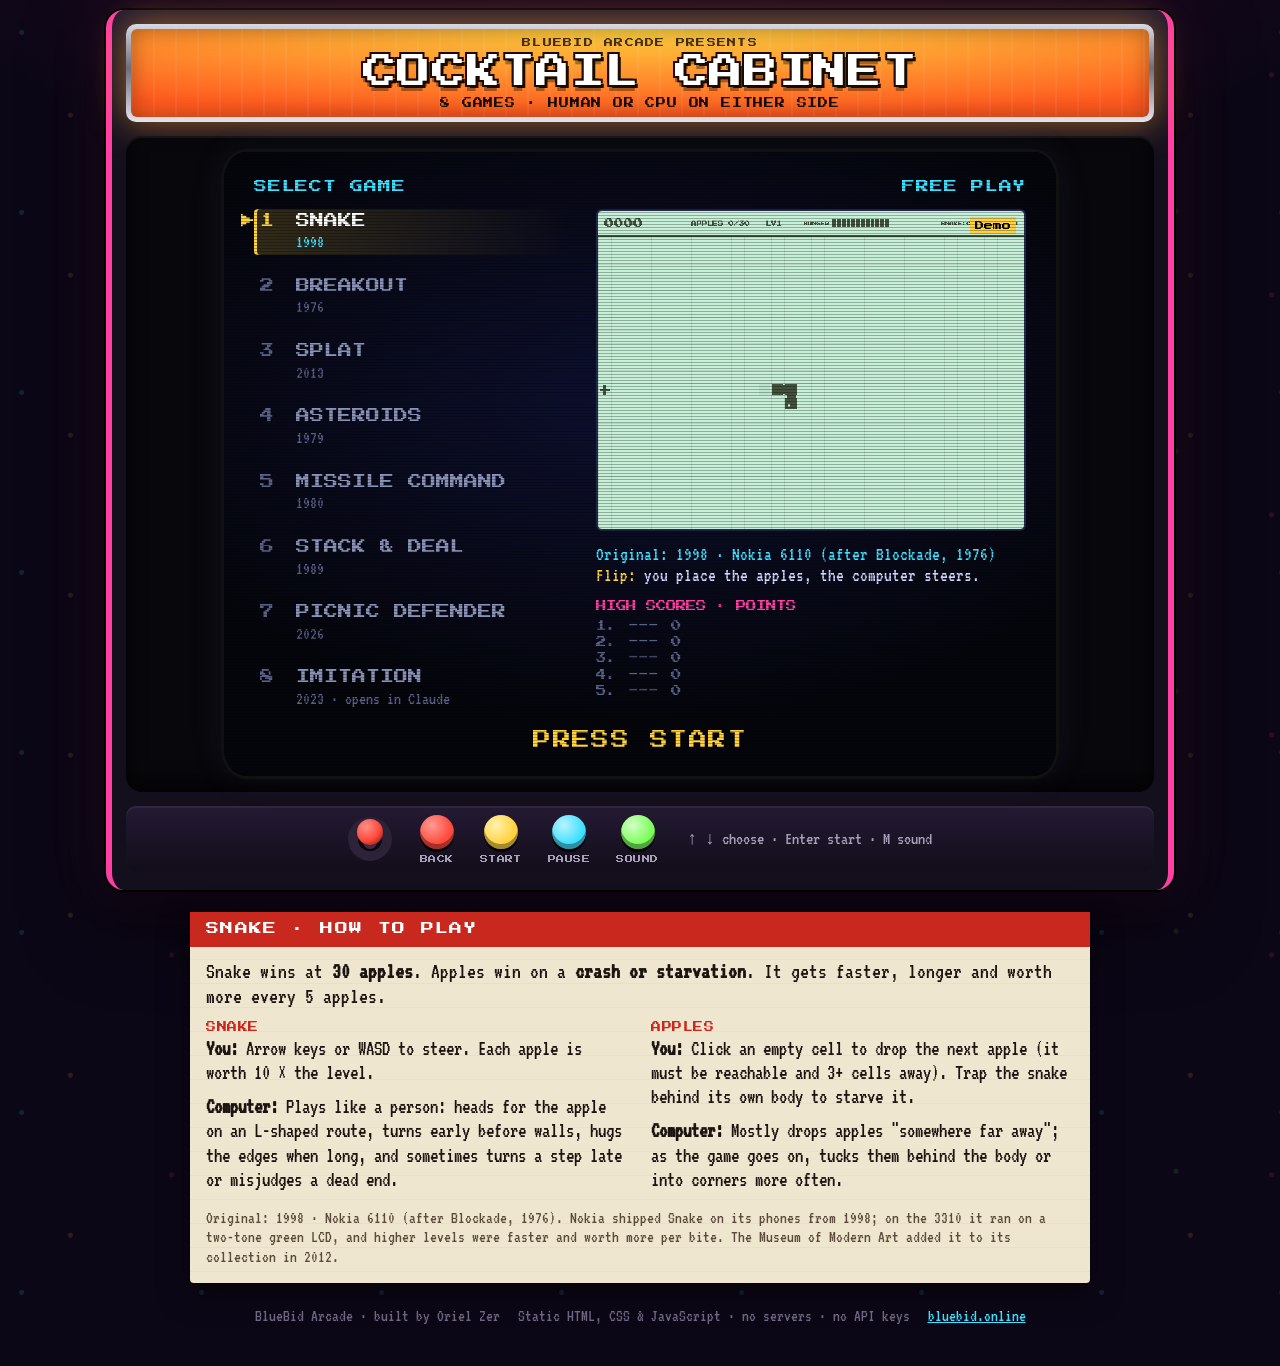
<file: index.html>
<!doctype html>
<html lang="en">
<head>
  <meta charset="utf-8">
  <meta name="viewport" content="width=device-width, initial-scale=1">
  <title>Cocktail Cabinet — BlueBid Arcade</title>
  <meta name="description" content="Eight arcade games in one cabinet. Every game plays both ways: take either side yourself, or hand it to the computer.">
  <link rel="preconnect" href="https://fonts.googleapis.com">
  <link rel="preconnect" href="https://fonts.gstatic.com" crossorigin>
  <link href="https://fonts.googleapis.com/css2?family=Press+Start+2P&family=VT323&display=swap" rel="stylesheet">
  <link rel="icon" href="data:image/svg+xml,%3Csvg xmlns='http://www.w3.org/2000/svg' viewBox='0 0 16 16' shape-rendering='crispEdges'%3E%3Crect width='16' height='16' fill='%23120a24'/%3E%3Crect x='3' y='2' width='10' height='2' fill='%23ff3fa4'/%3E%3Crect x='2' y='4' width='12' height='7' fill='%23ffd23f'/%3E%3Crect x='4' y='6' width='2' height='2' fill='%23120a24'/%3E%3Crect x='10' y='6' width='2' height='2' fill='%23120a24'/%3E%3Crect x='3' y='11' width='3' height='3' fill='%233fe0ff'/%3E%3Crect x='10' y='11' width='3' height='3' fill='%233fe0ff'/%3E%3C/svg%3E">
  <link rel="stylesheet" href="css/cabinet.css">
</head>
<body>
  <div class="hall">
    <div class="machine" id="machine">
      <!-- marquee: lit header panel; changes to each game's own marquee -->
      <header class="marquee" id="marquee">
        <div class="marquee-inner">
          <span class="marquee-kicker" id="marqueeKicker">BlueBid Arcade presents</span>
          <h1 class="marquee-title" id="marqueeTitle">Cocktail Cabinet</h1>
          <span class="marquee-sub" id="marqueeSub">8 games · human or CPU on either side</span>
        </div>
      </header>

      <!-- screen -->
      <div class="bezel">
        <div class="crt" id="crt">
          <!-- ===== GAME SELECT (attract mode) ===== -->
          <section class="select" id="select" aria-label="Game select">
            <div class="sel-bar">
              <span>Select game</span>
              <span class="blink-slow" id="credits">Free play</span>
            </div>
            <div class="sel-body">
              <ol class="game-list" id="gameList"></ol>
              <div class="sel-preview">
                <div class="preview-screen">
                  <canvas id="preview" width="800" height="600" aria-label="Demo of the selected game"></canvas>
                  <span class="demo-tag">Demo</span>
                </div>
                <div class="sel-info">
                  <p class="sel-orig" id="selOrig"></p>
                  <p class="sel-flip" id="selFlip"></p>
                </div>
                <div class="hiscores" id="selScores"></div>
              </div>
            </div>
            <button class="press-start" id="pressStart" type="button"><span class="blink">Press start</span></button>
          </section>

          <!-- ===== PLAYING ===== -->
          <section class="play" id="play" hidden aria-label="Game">
            <canvas id="screen" width="800" height="600" aria-label="Game screen"></canvas>
            <div class="screen-overlay" id="overlay" hidden>
              <div class="ov" id="ovBox"></div>
            </div>
          </section>

          <div class="scanlines" aria-hidden="true"></div>
        </div>
      </div>

      <!-- control panel: the keys, drawn like an arcade control deck -->
      <div class="deck" aria-label="Controls">
        <div class="stick" aria-hidden="true"><span class="ball"></span></div>
        <div class="deck-buttons">
          <button class="arc-btn red" id="btnBack" type="button" title="Back (Esc)"><span>Back</span></button>
          <button class="arc-btn yellow" id="btnStart" type="button" title="Start (Enter)"><span>Start</span></button>
          <button class="arc-btn blue" id="btnPause" type="button" title="Pause (P)"><span>Pause</span></button>
          <button class="arc-btn green" id="btnSound" type="button" title="Sound on/off (M)" aria-pressed="true"><span id="soundLabel">Sound</span></button>
        </div>
        <p class="deck-help" id="deckHelp">↑ ↓ choose · Enter start · Esc back · M sound</p>
      </div>
    </div>

    <!-- instruction card, like the printed card under the glass on a cabinet -->
    <section class="card" id="card" aria-label="How to play">
      <h2 id="cardTitle">How to play</h2>
      <div id="cardBody"></div>
    </section>

    <footer class="small-print">
      <span>BlueBid Arcade · built by Oriel Zer</span>
      <span>Static HTML, CSS &amp; JavaScript · no servers · no API keys</span>
      <a href="https://bluebid.online">bluebid.online</a>
    </footer>
  </div>

  <script src="js/engine.js"></script>
  <script src="js/games/snake.js"></script>
  <script src="js/games/breakout.js"></script>
  <script src="js/games/splat.js"></script>
  <script src="js/games/asteroids.js"></script>
  <script src="js/games/missile.js"></script>
  <script src="js/games/tetris.js"></script>
  <script src="js/games/picnic.js"></script>
  <script src="js/cabinet.js"></script>
</body>
</html>
</file>
<file: css/cabinet.css>
/* ==========================================================================
   Cocktail Cabinet — the arcade front end
   A dark arcade hall, a cabinet with a lit marquee, a curved CRT with
   scanlines, a control deck, and a printed instruction card.
   ========================================================================== */
:root{
  color-scheme:dark;
  --hall:#0c0716; --hall-2:#150c26;
  --cab:#140f1c; --cab-edge:#221a30; --trim:#ff3fa4;
  --screen:#04050a; --phosphor:#e8f3ff;
  --yellow:#ffd23f; --cyan:#3fe0ff; --magenta:#ff3fa4; --green:#7bff5a; --red:#ff4a3d; --orange:#ff8a1f;
  --ink:#f5efe0; --ink-dim:#a89fb8;
  --paper:#efe6cf; --paper-ink:#1b1410; --paper-red:#c8281e;
  --pixel:"Press Start 2P", ui-monospace, Menlo, Consolas, monospace;
  --term:"VT323", ui-monospace, Menlo, Consolas, monospace;
  --marquee-a:#ff5a1f; --marquee-b:#ffd23f; --marquee-ink:#1a0b00; --marquee-glow:rgba(255,160,40,.55);
}
*{box-sizing:border-box}
html,body{margin:0}
body{background:var(--hall);color:var(--ink);font-family:var(--term);font-size:20px;line-height:1.25;min-height:100vh;
  /* arcade carpet: dark with scattered neon specks */
  background-image:
    radial-gradient(circle at 12% 18%, rgba(63,224,255,.13) 0 2px, transparent 3px),
    radial-gradient(circle at 78% 34%, rgba(255,63,164,.13) 0 2px, transparent 3px),
    radial-gradient(circle at 44% 72%, rgba(255,210,63,.12) 0 2px, transparent 3px),
    radial-gradient(circle at 90% 88%, rgba(123,255,90,.1) 0 2px, transparent 3px),
    radial-gradient(1200px 600px at 50% -200px, rgba(255,63,164,.12), transparent 70%);
  background-size:180px 180px,220px 220px,160px 160px,240px 240px,100% 100%}
[hidden]{display:none!important}
button{font-family:inherit;color:inherit}
:focus-visible{outline:3px solid var(--yellow);outline-offset:3px}

.hall{max-width:1100px;margin:0 auto;padding-inline:16px;padding-block:10px 40px;display:flex;flex-direction:column;gap:22px}

/* ---------- the cabinet ---------- */
.machine{background:linear-gradient(180deg,var(--cab-edge),var(--cab) 18%);border-radius:18px;padding:14px 14px 18px;
  border-left:6px solid var(--trim);border-right:6px solid var(--trim);
  box-shadow:0 0 0 2px #000,0 30px 80px rgba(0,0,0,.6),0 0 60px rgba(255,63,164,.12);display:flex;flex-direction:column;gap:14px}

/* marquee: a backlit sign */
.marquee{border-radius:10px;padding:5px;background:linear-gradient(180deg,#d9d9e3,#6d6d7c 45%,#e4e4ee);box-shadow:0 0 34px var(--marquee-glow)}
.marquee-inner{border-radius:6px;padding:8px 16px 7px;text-align:center;display:flex;flex-direction:column;gap:5px;align-items:center;
  background:
    repeating-linear-gradient(90deg,rgba(255,255,255,.06) 0 2px,transparent 2px 22px),
    radial-gradient(120% 140% at 50% 0%,var(--marquee-b),var(--marquee-a) 70%);
  color:var(--marquee-ink);box-shadow:inset 0 0 22px rgba(0,0,0,.35)}
.marquee-kicker{font-family:var(--pixel);font-size:9px;letter-spacing:.14em;text-transform:uppercase;opacity:.8}
.marquee-title{margin:0;font-family:var(--pixel);font-weight:400;font-size:clamp(18px,3.4vw,34px);line-height:1.15;letter-spacing:.02em;text-transform:uppercase;
  color:#fff;text-shadow:3px 3px 0 var(--marquee-ink),-2px -2px 0 var(--marquee-ink),2px -2px 0 var(--marquee-ink),-2px 2px 0 var(--marquee-ink),0 6px 0 rgba(0,0,0,.35);text-wrap:balance}
.marquee-sub{font-family:var(--pixel);font-size:10px;letter-spacing:.08em;text-transform:uppercase}

/* game-specific marquees */
.machine[data-game="snake"]{--marquee-a:#43523d;--marquee-b:#c7f0d8;--marquee-ink:#12200f;--marquee-glow:rgba(199,240,216,.35)}
.machine[data-game="breakout"]{--marquee-a:#b3261e;--marquee-b:#ff8a1f;--marquee-ink:#1a0600;--marquee-glow:rgba(255,120,40,.5)}
.machine[data-game="splat"]{--marquee-a:#3aa7d8;--marquee-b:#8ee0ff;--marquee-ink:#07324a;--marquee-glow:rgba(120,210,255,.45)}
.machine[data-game="asteroids"]{--marquee-a:#0b0b12;--marquee-b:#2a2a3a;--marquee-ink:#000;--marquee-glow:rgba(200,220,255,.35)}
.machine[data-game="asteroids"] .marquee-inner{color:#dfe8ff}
.machine[data-game="missile"]{--marquee-a:#3b0a52;--marquee-b:#ff3b3b;--marquee-ink:#12001c;--marquee-glow:rgba(255,60,60,.45)}
.machine[data-game="missile"] .marquee-kicker,.machine[data-game="missile"] .marquee-sub{color:#ffd6d6}
.machine[data-game="tetris"]{--marquee-a:#306230;--marquee-b:#9bbc0f;--marquee-ink:#0f380f;--marquee-glow:rgba(155,188,15,.4)}
.machine[data-game="picnic"]{--marquee-a:#b3262f;--marquee-b:#fbf3e4;--marquee-ink:#2a1206;--marquee-glow:rgba(216,52,63,.45)}

/* bezel + CRT */
.bezel{background:#08070b;border-radius:16px;padding:clamp(8px,1.6vw,16px);box-shadow:inset 0 2px 0 rgba(255,255,255,.06),inset 0 -8px 20px rgba(0,0,0,.8)}
.crt{position:relative;aspect-ratio:4/3;width:min(100%,calc(var(--crt-h,9999px) * 4 / 3));margin-inline:auto;container-type:inline-size;background:var(--screen);border-radius:22px/28px;overflow:hidden;
  box-shadow:inset 0 0 60px rgba(0,0,0,.9),0 0 0 3px #111,0 0 40px rgba(120,160,255,.08)}
.crt canvas{display:block;width:100%;height:100%;image-rendering:pixelated}
.scanlines{position:absolute;inset:0;pointer-events:none;border-radius:inherit;
  background:
    repeating-linear-gradient(180deg,rgba(0,0,0,.28) 0 1px,transparent 1px 3px),
    radial-gradient(120% 100% at 50% 50%,transparent 60%,rgba(0,0,0,.55) 100%);
  mix-blend-mode:multiply;animation:flicker 6s infinite steps(1)}
@keyframes flicker{0%,97%{opacity:1}98%{opacity:.86}99%{opacity:.95}}

/* ---------- select screen ---------- */
.select{position:absolute;inset:0;display:flex;flex-direction:column;padding:3.2% 3.6% 2.6%;gap:2.4%;color:var(--phosphor);
  background:radial-gradient(90% 70% at 50% 40%,#0d1030,#04050a 75%)}
.sel-bar{display:flex;justify-content:space-between;font-family:var(--pixel);font-size:clamp(8px,1.65cqw,13px);color:var(--cyan);text-transform:uppercase;letter-spacing:.06em}
.sel-body{flex:1;display:grid;grid-template-columns:minmax(0,1fr) minmax(0,1.35fr);gap:3%;min-height:0}
.game-list{list-style:none;margin:0;padding:0;display:flex;flex-direction:column;justify-content:space-between;min-height:0}
.game-list li{min-height:0}
.game-list button{width:100%;display:grid;grid-template-columns:2.2em 1fr;align-items:center;gap:.4em;text-align:left;cursor:pointer;
  background:transparent;border:0;padding:.35em .4em;border-radius:4px;font-family:var(--pixel);font-size:clamp(8px,1.71cqw,14px);color:#8a92b8;text-transform:uppercase}
.game-list button .no{color:#5a6088}
.game-list button .yr{grid-column:2;font-family:var(--term);font-size:clamp(12px,2.09cqw,19px);text-transform:none;color:#5a6088;letter-spacing:0}
.game-list button[aria-current="true"]{color:#fff;background:linear-gradient(90deg,rgba(255,210,63,.18),transparent);box-shadow:inset 3px 0 0 var(--yellow)}
.game-list button[aria-current="true"] .no{color:var(--yellow)}
.game-list button[aria-current="true"] .no::before{content:"▶";animation:blink .8s steps(1) infinite;position:absolute;margin-left:-1.3em;color:var(--yellow)}
.game-list button[aria-current="true"] .yr{color:var(--cyan)}
.game-list button:hover{color:#fff}
.sel-preview{display:flex;flex-direction:column;gap:2.4%;min-height:0}
.preview-screen{position:relative;aspect-ratio:4/3;width:100%;border:2px solid #252a50;border-radius:6px;overflow:hidden;background:#000}
.preview-screen canvas{width:100%;height:100%;display:block}
.demo-tag{position:absolute;top:6px;right:8px;font-family:var(--pixel);font-size:clamp(6px,1.1cqw,9px);color:#000;background:var(--yellow);padding:3px 5px;animation:blink 1.4s steps(1) infinite}
.sel-info{font-size:clamp(14px,2.31cqw,21px);line-height:1.1}
.sel-info p{margin:0}
.sel-orig{color:var(--cyan)}
.sel-flip{color:#cfd6ff}
.sel-flip b{color:var(--yellow);font-weight:400}
.hiscores{font-family:var(--pixel);font-size:clamp(7px,1.26cqw,11px);line-height:1.7;color:#cfd6ff;text-transform:uppercase}
.hiscores h3{margin:0 0 .2em;font-size:inherit;color:var(--magenta);font-weight:400}
.hiscores ol{margin:0;padding:0;list-style:none;display:grid;grid-template-columns:auto auto auto;gap:0 1.2em;justify-content:start;line-height:1.55}
.hiscores li{display:contents;font-variant-numeric:tabular-nums;white-space:nowrap}
.hiscores li span:last-child{text-align:right}
.hiscores .empty{color:#5a6088}
.press-start{align-self:center;background:transparent;border:0;cursor:pointer;font-family:var(--pixel);font-size:clamp(10px,2.2cqw,18px);color:var(--yellow);text-transform:uppercase;padding:.3em .6em;letter-spacing:.08em}
.blink{animation:blink 1s steps(1) infinite}
.blink-slow{animation:blink 2s steps(1) infinite}
@keyframes blink{50%{opacity:0}}

/* ---------- playing + overlays ---------- */
.play{position:absolute;inset:0}
.play canvas{cursor:crosshair;touch-action:none}
.screen-overlay{position:absolute;inset:0;display:flex;align-items:center;justify-content:center;padding:4%;background:rgba(2,3,8,.88);overflow:auto}
.ov{width:min(620px,100%);text-align:center;display:flex;flex-direction:column;gap:14px;align-items:center;color:var(--phosphor)}
.ov h2{margin:0;font-family:var(--pixel);font-weight:400;font-size:clamp(16px,3.96cqw,32px);line-height:1.2;text-transform:uppercase;color:var(--yellow);text-shadow:0 0 12px rgba(255,210,63,.5)}
.ov .kick{font-family:var(--pixel);font-size:clamp(8px,1.54cqw,12px);color:var(--cyan);text-transform:uppercase;letter-spacing:.1em;margin:0}
.ov p{margin:0;font-size:clamp(16px,2.64cqw,24px)}
.ov .who{color:var(--green)}
.roles{display:flex;flex-direction:column;gap:10px;width:100%}
.role{display:flex;justify-content:space-between;align-items:center;gap:12px;border:2px solid #2a3060;padding:8px 10px;border-radius:4px}
.role[data-focus="true"]{border-color:var(--yellow)}
.role .rname{font-family:var(--pixel);font-size:clamp(9px,1.76cqw,13px);text-transform:uppercase;text-align:left}
.toggle{display:flex;gap:6px}
.toggle button{font-family:var(--pixel);font-size:clamp(8px,1.54cqw,12px);text-transform:uppercase;cursor:pointer;background:#10132c;border:2px solid #2a3060;color:#8a92b8;padding:7px 9px;border-radius:3px}
.toggle button[aria-pressed="true"]{background:var(--cyan);border-color:var(--cyan);color:#04111a}
.ov-actions{display:flex;flex-wrap:wrap;gap:10px;justify-content:center}
.pix-btn{font-family:var(--pixel);font-size:clamp(9px,1.65cqw,13px);text-transform:uppercase;cursor:pointer;background:#10132c;border:2px solid #3a4280;color:#dfe4ff;padding:10px 12px;border-radius:3px}
.pix-btn:hover,.pix-btn[data-focus="true"]{border-color:var(--yellow);color:var(--yellow)}
.pix-btn.primary{background:var(--yellow);border-color:var(--yellow);color:#1a1200}
.pix-btn.primary:hover,.pix-btn.primary[data-focus="true"]{background:#fff;border-color:#fff;color:#1a1200}
.initials{display:flex;gap:10px;justify-content:center}
.initials span{font-family:var(--pixel);font-size:clamp(22px,5.5cqw,40px);width:1.4em;padding:.15em 0;border-bottom:4px solid #3a4280;color:#fff}
.initials span[data-on="true"]{border-color:var(--yellow);color:var(--yellow);animation:blink .7s steps(1) infinite}
.ov .scores{font-family:var(--pixel);font-size:clamp(8px,1.54cqw,12px);line-height:2;text-transform:uppercase}
.ov .scores h3{margin:0 0 .4em;font-size:inherit;font-weight:400;color:var(--magenta)}
.ov .scores ol{margin:0 auto;padding:0;list-style:none;display:grid;grid-template-columns:auto auto auto;gap:0 1.4em;justify-content:center;width:max-content}
.ov .scores li{display:contents;font-variant-numeric:tabular-nums;white-space:nowrap}
.ov .scores li span:first-child{text-align:right}
.ov .scores li span:last-child{text-align:right}
.ov .scores .empty{color:#5a6088}
.ov .scores li.me{color:var(--yellow)}
.medal{width:64px;height:64px;border-radius:50%;display:grid;place-items:center;font-family:var(--pixel);font-size:10px;color:#1a1200;box-shadow:inset 0 -6px 0 rgba(0,0,0,.25)}

/* ---------- control deck ---------- */
.deck{display:flex;align-items:center;gap:10px 22px;flex-wrap:wrap;justify-content:center;padding:8px 14px;border-radius:10px;
  background:linear-gradient(180deg,#241a33,#120d1a);box-shadow:inset 0 2px 0 rgba(255,255,255,.06)}
.stick{width:44px;height:44px;border-radius:50%;background:radial-gradient(circle at 50% 50%,#0b0810 0 38%,#2c2338 40% 100%);position:relative;flex:none}
.stick .ball{position:absolute;left:50%;top:50%;width:26px;height:26px;margin:-20px 0 0 -13px;border-radius:50%;
  background:radial-gradient(circle at 35% 30%,#ff8f86,var(--red) 55%,#7a0f0a);box-shadow:0 10px 0 -6px #3a2c46}
.deck-buttons{display:flex;gap:14px;flex-wrap:wrap;justify-content:center}
.arc-btn{display:flex;flex-direction:column;align-items:center;gap:6px;background:transparent;border:0;cursor:pointer;font-family:var(--pixel);font-size:8px;text-transform:uppercase;color:var(--ink-dim);letter-spacing:.06em}
.arc-btn::before{content:"";width:34px;height:34px;border-radius:50%;box-shadow:inset 0 -5px 0 rgba(0,0,0,.35),0 3px 0 #000;transition:transform .06s}
.arc-btn:active::before{transform:translateY(2px);box-shadow:inset 0 -2px 0 rgba(0,0,0,.35),0 1px 0 #000}
.arc-btn.red::before{background:radial-gradient(circle at 35% 30%,#ff9a92,var(--red) 60%)}
.arc-btn.yellow::before{background:radial-gradient(circle at 35% 30%,#fff2b0,var(--yellow) 60%)}
.arc-btn.blue::before{background:radial-gradient(circle at 35% 30%,#b8f3ff,var(--cyan) 60%)}
.arc-btn.green::before{background:radial-gradient(circle at 35% 30%,#d4ffc6,var(--green) 60%)}
.arc-btn[aria-pressed="false"]::before{background:radial-gradient(circle at 35% 30%,#666,#333 60%)}
.arc-btn:hover{color:#fff}
.deck-help{margin:0;font-size:18px;color:var(--ink-dim);text-align:center}

/* ---------- instruction card ---------- */
.card{background:var(--paper);color:var(--paper-ink);border-radius:4px;padding:0 0 16px;box-shadow:0 10px 30px rgba(0,0,0,.5);
  font-family:var(--term);font-size:21px;line-height:1.15;max-width:900px;width:100%;align-self:center;
  background-image:linear-gradient(0deg,rgba(0,0,0,.03) 1px,transparent 1px);background-size:100% 24px}
.card h2{margin:0 0 12px;background:var(--paper-red);color:#fff;font-family:var(--pixel);font-weight:400;font-size:13px;text-transform:uppercase;letter-spacing:.1em;padding:10px 16px}
.card .cols{display:grid;grid-template-columns:1fr 1fr;gap:6px 22px;padding:0 16px}
.card h3{margin:0;font-family:var(--pixel);font-weight:400;font-size:10px;text-transform:uppercase;color:var(--paper-red);letter-spacing:.06em}
.card p{margin:4px 0 10px}
.card .goal{padding:0 16px;margin:0 0 12px;font-size:22px}
.card .src{padding:0 16px;margin:6px 0 0;font-size:17px;color:#5a4b3c}
.card a{color:var(--paper-red)}
.small-print{display:flex;flex-wrap:wrap;gap:6px 18px;justify-content:center;font-size:17px;color:#6f6680}
.small-print a{color:var(--cyan)}

@media (max-width:760px){
  .crt{aspect-ratio:auto;min-height:0}
  .select{position:relative;inset:auto;gap:12px;padding:14px}
  .sel-body{grid-template-columns:1fr;gap:12px}
  .sel-preview{order:-1}
  .game-list{gap:2px}
  .play{position:relative}
  .play canvas{aspect-ratio:4/3;height:auto}
  .screen-overlay{position:absolute}
  .card .cols{grid-template-columns:1fr}
}
@media (prefers-reduced-motion:reduce){
  .blink,.blink-slow,.demo-tag,.scanlines,.initials span[data-on="true"],.game-list button[aria-current="true"] .no::before{animation:none}
}

/* level select (testing aid) */
.role.level .lvl{display:inline-block;min-width:7.5em;text-align:center;font-family:var(--pixel);font-size:10px}
</file>
